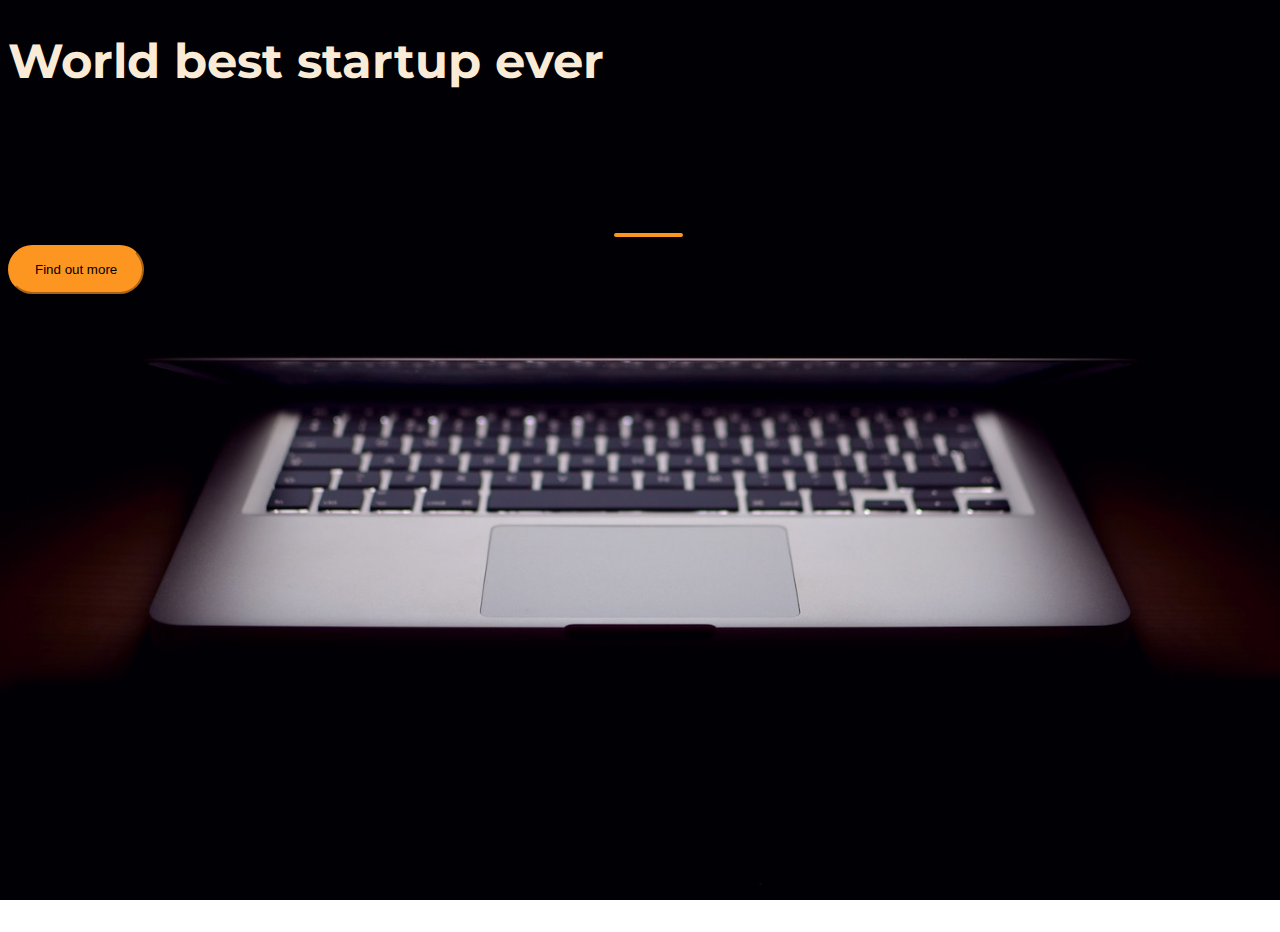
<file: WebDevelopment/bootstrap1/index.html>
<!doctype html>
<html lang="en">

<head>
    <title>Best startup</title>
    <!-- Required meta tags -->
    <meta charset="utf-8">
    <meta name="viewport" content="width=device-width, initial-scale=1, shrink-to-fit=no">
    <link href="https://fonts.googleapis.com/css?family=Montserrat" rel="stylesheet">
    <!-- Bootstrap CSS -->
    <link href="https://cdn.jsdelivr.net/npm/bootstrap@5.0.2/dist/css/bootstrap.min.css" rel="stylesheet"
        integrity="sha384-EVSTQN3/azprG1Anm3QDgpJLIm9Nao0Yz1ztcQTwFspd3yD65VohhpuuCOmLASjC" crossorigin="anonymous">
    <link rel="stylesheet" href="style.css">
</head>

<body>
  <div class="container d-flex align-items-center h-100">
    <div class="row">
      <h1 class="text-uppercase text-center col-12">World best startup ever</h1>
      <div class="buffer buffer-1 col-12"></div>
      <section class="text-center col-12">
        <center><hr></center>
        <a href="https://mailchi.mp/f5934e1a2993/thisdsjfsionfdisf">
          <button href="https://mailchi.mp/f5934e1a2993/thisdsjfsionfdisf" class="btn btn-primary btn-super">Find out more</button>
        </a>
      </section>
    </div>
  </div>
  
  <!-- Bootstrap JS -->
  <script src="https://cdn.jsdelivr.net/npm/@popperjs/core@2.9.2/dist/umd/popper.min.js"
      integrity="sha384-IQsoLXl5PILFhosVNubq5LC7Qb9DXgDA9i+tQ8Zj3iwWAwPtgFTxbJ8NT4GN1R8p" crossorigin="anonymous">
  </script>
  <script src="https://cdn.jsdelivr.net/npm/bootstrap@5.0.2/dist/js/bootstrap.min.js"
      integrity="sha384-cVKIPhGWiC2Al4u+LWgxfKTRIcfu0JTxR+EQDz/bgldoEyl4H0zUF0QKbrJ0EcQF" crossorigin="anonymous">
  </script>
</body>

</html>
</file>
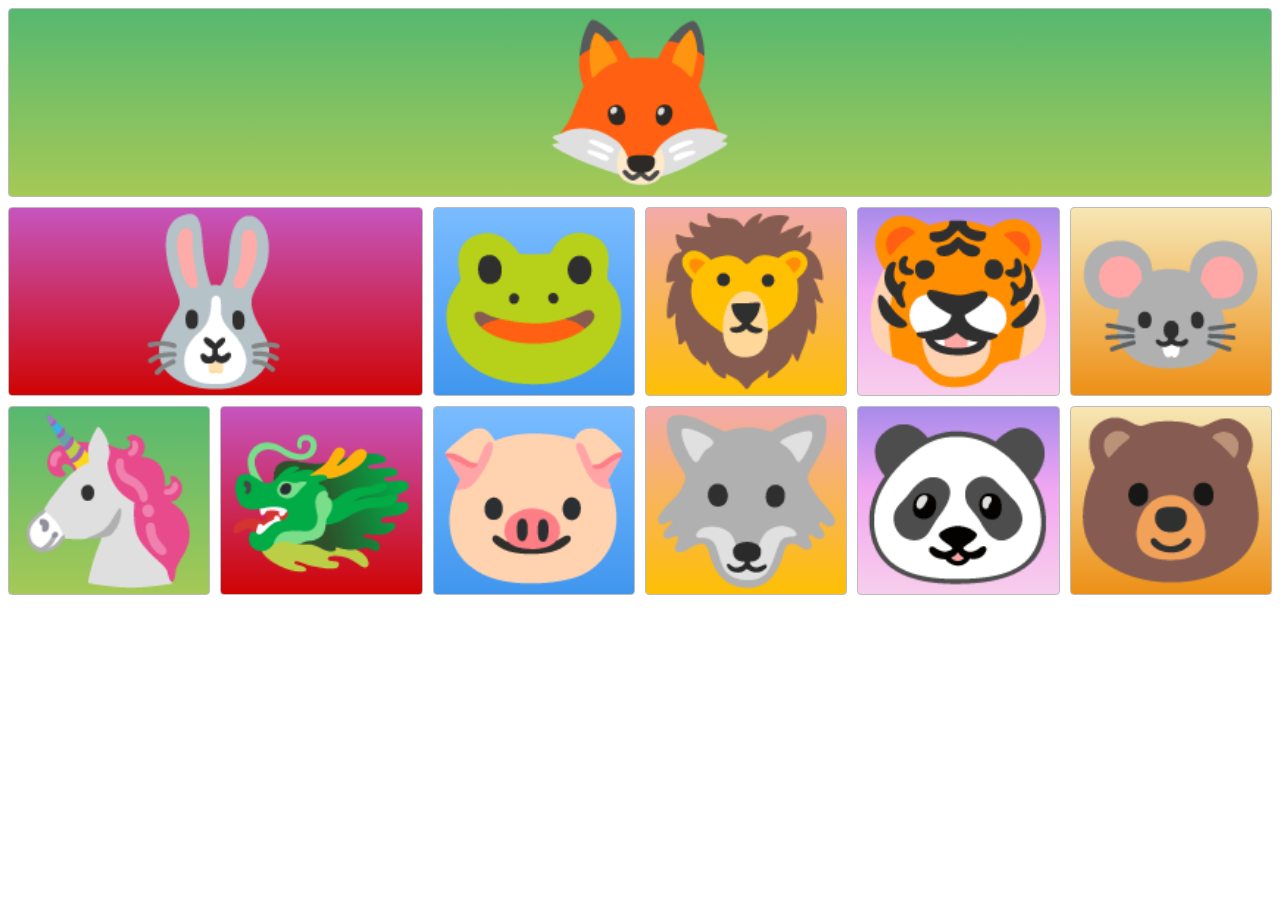
<file: WebDevelopment/css-grid/index.html>
<!DOCTYPE html>
<html>
<head>
  <!-- the below meta tag is default in most modern browsers. however if you have an
  older browser, the emojis may not show up properly. In which case you need this meta
  tag. Read more here: https://teamtreehouse.com/community/meta-charsetutf8-what-does-this-mean-or-what-does-it-do-i-deleted-it-from-the-code-and-nothing-changed -->
  <meta charset="utf-8" >  
  <title>Grid Master</title>
  <link rel="stylesheet" type="text/css" href="./style.css">
</head>
<body>
  <div class="container">
    <div class="zone green fox">🦊</div>
    <div class="zone red rabbit">🐰</div>
    <div class="zone blue">🐸</div>
    <div class="zone yellow">🦁</div>
    <div class="zone purple">🐯</div>
    <div class="zone brown">🐭</div>
    <div class="zone green">🦄</div>
    <div class="zone red">🐲</div>
    <div class="zone blue">🐷</div>
    <div class="zone yellow">🐺</div>
    <div class="zone purple">🐼</div>
    <div class="zone brown">🐻</div>
  </div>
</body>
</html>
</file>
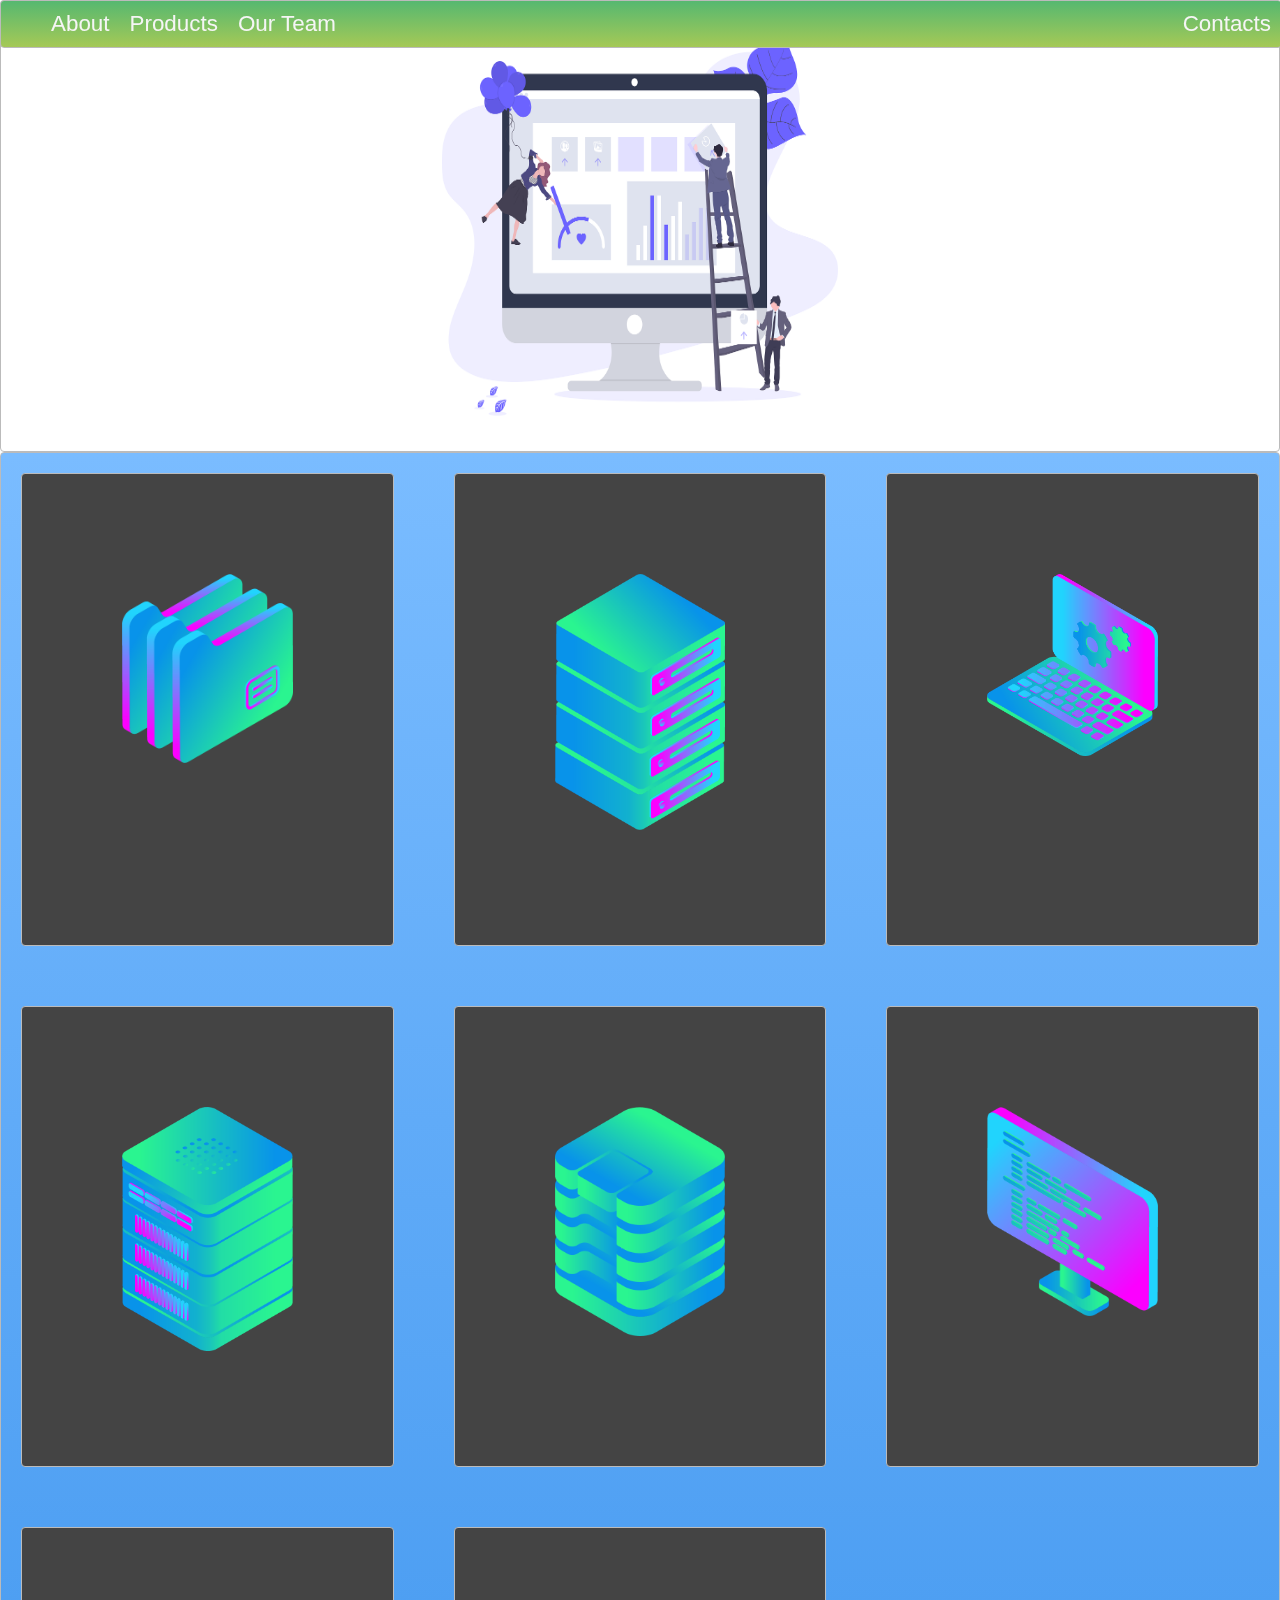
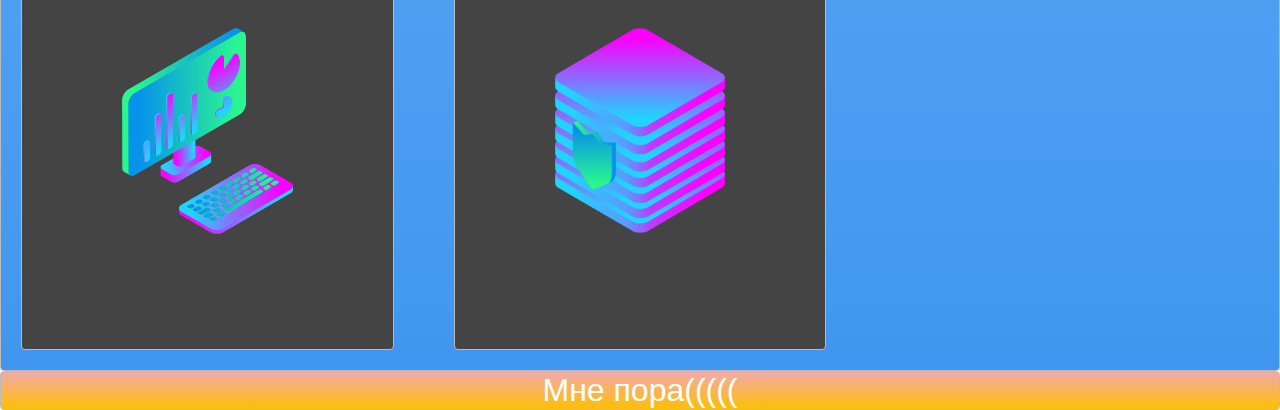
<file: WebDevelopment/grid-flex/index.html>
<!DOCTYPE html>
<html>
<head>
  <title>Layout Master</title>
  <link rel="stylesheet" type="text/css" href="./style.css">
</head>
<body>
  <nav class="zone green sticky">
    <ul class="main-nav">
      <li><a href="">About</a></li>
      <li><a href="">Products</a></li>
      <li><a href="">Our Team</a></li>
      <li class="push"><a href="">Contacts</a></li>
    </ul>
  </nav>
  <div class="container zone"><img class="cover" src="img/undraw.png"></div>
  <div class="grid-wrapper zone blue">
    <div class="box zone"><img src="./img/files_2.png"></div>
    <div class="box zone"><img src="./img/server_2_2.png"></div>
    <div class="box zone"><img src="./img/monitor_settings_2.png"></div>
    <div class="box zone"><img src="./img/server_3.png"></div>
    <div class="box zone"><img src="./img/data_storage_2_2.png"></div>
    <div class="box zone"><img src="./img/monitor_coding_2.png"></div>
    <div class="box zone"><img src="./img/desktop_analytics_2.png"></div>
    <div class="box zone"><img src="./img/server_safe_2.png"></div>
  </div>
  <footer class="zone yellow">Мне пора(((((</footer>
</body>
</html>
</file>
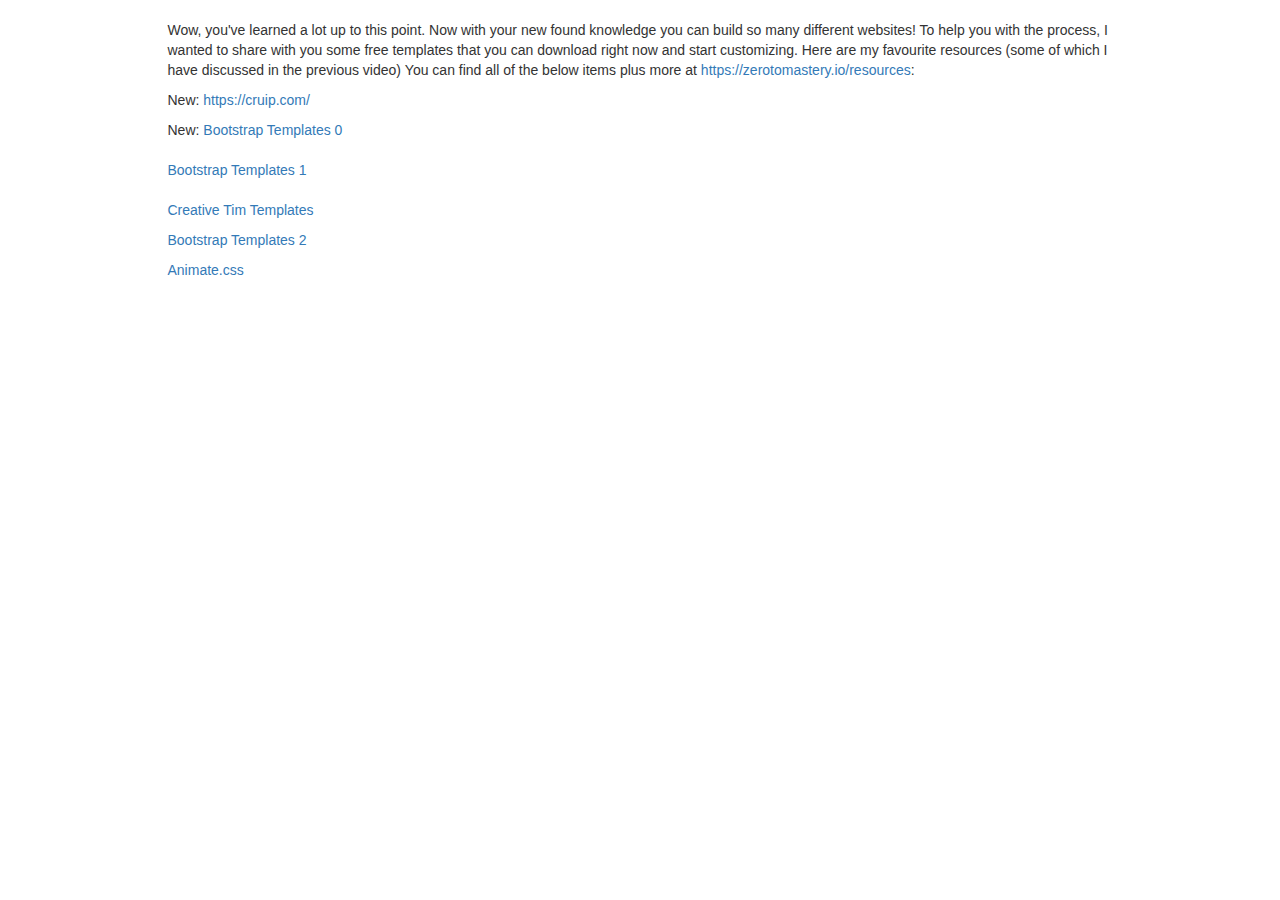
<file: WebDevelopment/080 Resources for FREE Templates.html>
<html>
                <head>
                <link href="https://maxcdn.bootstrapcdn.com/bootstrap/3.3.7/css/bootstrap.min.css" rel="stylesheet" integrity="sha384-BVYiiSIFeK1dGmJRAkycuHAHRg32OmUcww7on3RYdg4Va+PmSTsz/K68vbdEjh4u" crossorigin="anonymous">
                <title>080 Resources for FREE Templates</title>
                </head>
                <body>
                <div class="container">
                <div class="row">
                <div class="col-md-10 col-md-offset-1">
                    <p class="lead"><p>Wow, you've learned a lot up to this point.&nbsp;Now with your new found knowledge you can build so many different websites! To help you with the process, I wanted to share with you some free templates that you can download right now and start customizing. Here are my favourite resources (some of which I have discussed in the previous video)&nbsp;You can find all of the below items plus more at <a href="https://zerotomastery.io/resources" rel="noopener noreferrer" target="_blank">https://zerotomastery.io/resources</a>:</p><p>New: <a href="https://cruip.com/" rel="noopener noreferrer" target="_blank">https://cruip.com/</a></p><p>New: <a href="https://mdbootstrap.com/freebies/" rel="noopener noreferrer" target="_blank">Bootstrap Templates 0</a> <br><br><a href="http://mashup-template.com/templates.html" rel="noopener noreferrer" target="_blank">Bootstrap Templates 1</a><br><br><a href="https://www.creative-tim.com/bootstrap-themes/ui-kit?direction=asc&amp;sort=price" rel="noopener noreferrer" target="_blank">Creative Tim Templates</a><br></p><p><a href="https://startbootstrap.com/templates/" rel="noopener noreferrer" target="_blank">Bootstrap Templates 2</a></p><p><a href="https://daneden.github.io/animate.css/" rel="noopener noreferrer" target="_blank">Animate.css</a></p></p>
                </div>
                </div>
                </div>
                <script src="https://maxcdn.bootstrapcdn.com/bootstrap/3.3.7/js/bootstrap.min.js" integrity="sha384-Tc5IQib027qvyjSMfHjOMaLkfuWVxZxUPnCJA7l2mCWNIpG9mGCD8wGNIcPD7Txa" crossorigin="anonymous"></script>
                </body>
                </html>
</file>
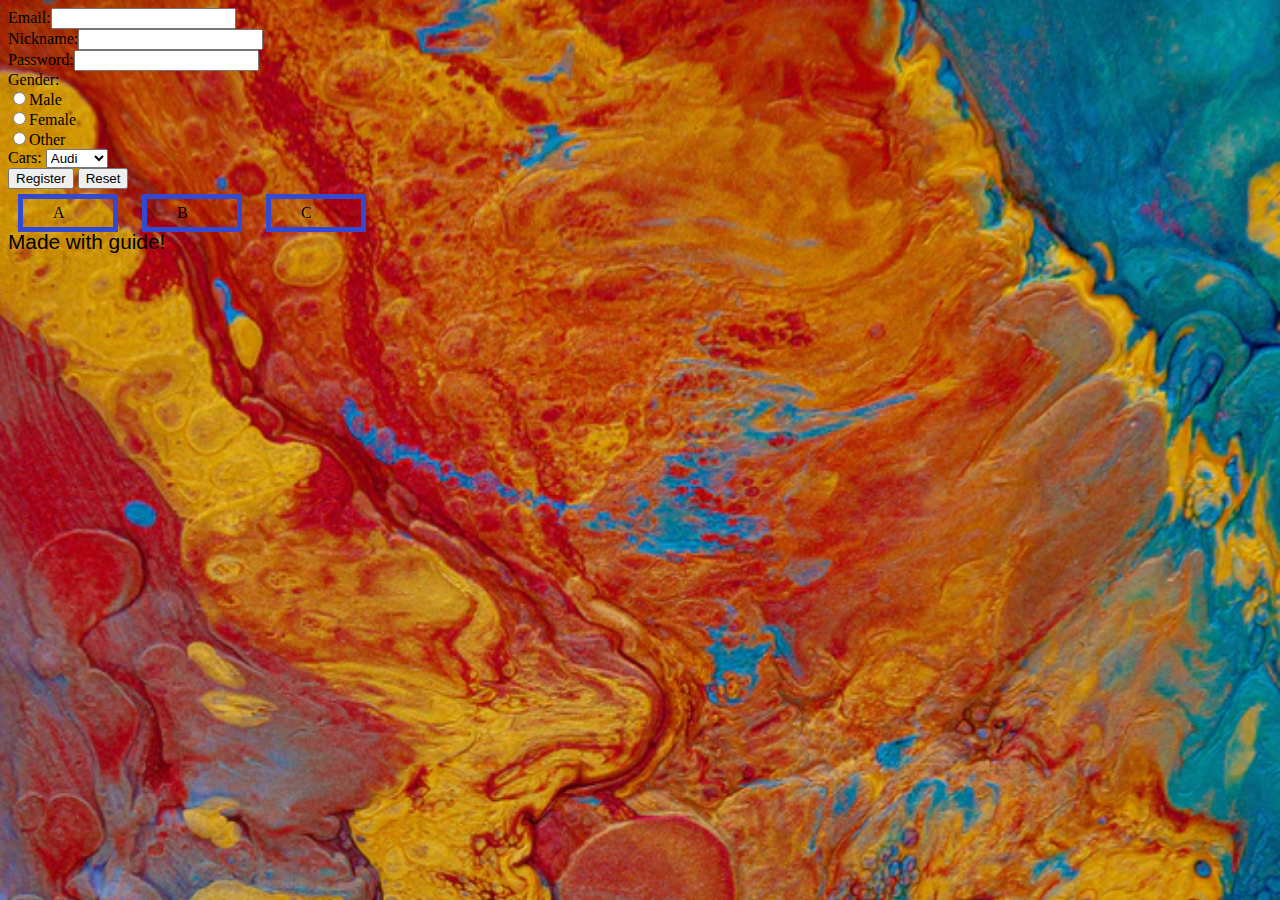
<file: WebDevelopment/1/register.html>
<!DOCTYPE html>
<html lang="en">
<head>
    <link type="text/css" rel="stylesheet" href="style.css">
    <meta charset="UTF-8">
    <meta http-equiv="X-UA-Compatible" content="IE=edge">
    <meta name="viewport" content="width=device-width, initial-scale=1.0">
    <title>Register</title>
</head>
<body>
    <div class="example"> <!--this is used to select and add style to entire boxes-->
        <form>
            <span calss="spanExample">Email:</span><input type="email" name="email" required><br>  <!--span is used to select and add style to lines-->
            Nickname:<input type="text" name="nick" required><br> 
            Password:<input type="password" minlength="8" name="password" required><br>
            Gender:<br>
            <input type="radio" name="gender" value="male">Male<br> 
            <input type="radio" name="gender" value="female">Female<br>   
            <input type="radio" name="gender" value="other">Other<br> 
            Cars:
            <select name="cars">                                                <!--this is selection bar-->
                <option value="Audi" name="audi">Audi</option>
                <option value="Toyota" name="toyota">Toyota</option>
            </select><br> 
            <input type="submit" value="Register">
            <input type="reset">
        </form>
    </div>
    <div class="box">A</div>
    <div class="box">B</div>
    <div class="box">C</div>
    <footer>Made with guide!</footer>
</body>
</html>
</file>
<file: WebDevelopment/bootstrap1/style.css>
body,html {
  width: 100%;
  height: 100%;
  font-family: 'Montserrat', sans-serif;
  background: url(header.jpg) no-repeat center center fixed; 
  -webkit-background-size: cover;
  -moz-background-size: cover;
  -o-background-size: cover;
  background-size: cover;
}

h1 {
  color: antiquewhite;
  font-size: 3rem;
  margin-bottom: 55px;
}
hr {
  color:rgb(253,150, 32);
  border-style: solid;
  border-width: 2px; 
  border-color: rgb(253,150, 32);
  max-width: 65px;
  border-radius: 300px;
  opacity: 100%;
  text-align: center;
}
.buffer-1 {
  height: 80px;
}
.btn {
  border-radius: 300px;
  font-weight: 400;
}

.btn-primary {
  background-color: rgb(253,150, 32);
  border-color: rgb(253,150, 32)
}
.btn-primary:hover {
  background-color: rgb(223, 122, 6);
  border-color: rgb(223, 122, 6)
}


.btn-super {
  padding: 15px 25px 15px 25px;
  max-width: 160px;
}
</file>
<file: WebDevelopment/css-grid/style.css>
.container {
    display: grid;
    grid-template-columns: repeat(auto-fill, minmax(200px, 1fr));
    grid-template-rows: 1fr;
    grid-gap: 10px;
}



.fox {
    grid-column-start: 1;  /*    or grid-column num/num   and all this is works with the rows too  */
    grid-column-end: -1;   /* -1 is end of viewport */
}


.rabbit {
    grid-column: span 2;   /*2 columns for this*/
}



.zone {
    cursor:pointer;
    text-align: center;
    font-size:10em;
    border-radius:4px;
    border:1px solid #bbb;
    transition: all 0.3s linear;
}

.zone:hover {
    -webkit-box-shadow:rgba(0,0,0,0.8) 0px 5px 15px, inset rgba(0,0,0,0.15) 0px -10px 20px;
    -moz-box-shadow:rgba(0,0,0,0.8) 0px 5px 15px, inset rgba(0,0,0,0.15) 0px -10px 20px;
    -o-box-shadow:rgba(0,0,0,0.8) 0px 5px 15px, inset rgba(0,0,0,0.15) 0px -10px 20px;
    box-shadow:rgba(0,0,0,0.8) 0px 5px 15px, inset rgba(0,0,0,0.15) 0px -10px 20px;
}



/*https://paulund.co.uk/how-to-create-shiny-css-buttons*/
/***********************************************************************
 *  Green Background
 **********************************************************************/
.green{
    background: #56B870; /* Old browsers */
    background: -moz-linear-gradient(top, #56B870 0%, #a5c956 100%); /* FF3.6+ */
    background: -webkit-gradient(linear, left top, left bottom, color-stop(0%,#56B870), color-stop(100%,#a5c956)); /* Chrome,Safari4+ */
    background: -webkit-linear-gradient(top, #56B870 0%,#a5c956 100%); /* Chrome10+,Safari5.1+ */
    background: -o-linear-gradient(top, #56B870 0%,#a5c956 100%); /* Opera 11.10+ */
    background: -ms-linear-gradient(top, #56B870 0%,#a5c956 100%); /* IE10+ */
    background: linear-gradient(top, #56B870 0%,#a5c956 100%); /* W3C */
}

/***********************************************************************
 *  Red Background
 **********************************************************************/
.red{
    background: #C655BE; /* Old browsers */
    background: -moz-linear-gradient(top, #C655BE 0%, #cf0404 100%); /* FF3.6+ */
    background: -webkit-gradient(linear, left top, left bottom, color-stop(0%,#C655BE), color-stop(100%,#cf0404)); /* Chrome,Safari4+ */
    background: -webkit-linear-gradient(top, #C655BE 0%,#cf0404 100%); /* Chrome10+,Safari5.1+ */
    background: -o-linear-gradient(top, #C655BE 0%,#cf0404 100%); /* Opera 11.10+ */
    background: -ms-linear-gradient(top, #C655BE 0%,#cf0404 100%); /* IE10+ */
    background: linear-gradient(top, #C655BE 0%,#cf0404 100%); /* W3C */
}

/***********************************************************************
 *  Yellow Background
 **********************************************************************/
.yellow{
    background: #F3AAAA; /* Old browsers */
    background: -moz-linear-gradient(top, #F3AAAA 0%, #febf04 100%); /* FF3.6+ */
    background: -webkit-gradient(linear, left top, left bottom, color-stop(0%,#F3AAAA), color-stop(100%,#febf04)); /* Chrome,Safari4+ */
    background: -webkit-linear-gradient(top, #F3AAAA 0%,#febf04 100%); /* Chrome10+,Safari5.1+ */
    background: -o-linear-gradient(top, #F3AAAA 0%,#febf04 100%); /* Opera 11.10+ */
    background: -ms-linear-gradient(top, #F3AAAA 0%,#febf04 100%); /* IE10+ */
    background: linear-gradient(top, #F3AAAA 0%,#febf04 100%); /* W3C */
}

/***********************************************************************
 *  Blue Background
 **********************************************************************/
.blue{
    background: #7abcff; /* Old browsers */
    background: -moz-linear-gradient(top, #7abcff 0%, #60abf8 44%, #4096ee 100%); /* FF3.6+ */
    background: -webkit-gradient(linear, left top, left bottom, color-stop(0%,#7abcff), color-stop(44%,#60abf8), color-stop(100%,#4096ee)); /* Chrome,Safari4+ */
    background: -webkit-linear-gradient(top, #7abcff 0%,#60abf8 44%,#4096ee 100%); /* Chrome10+,Safari5.1+ */
    background: -o-linear-gradient(top, #7abcff 0%,#60abf8 44%,#4096ee 100%); /* Opera 11.10+ */
    background: -ms-linear-gradient(top, #7abcff 0%,#60abf8 44%,#4096ee 100%); /* IE10+ */
    background: linear-gradient(top, #7abcff 0%,#60abf8 44%,#4096ee 100%); /* W3C */
}

/***********************************************************************
 *  Purple Background
 **********************************************************************/
.purple {
    background: #A88BEB; /* Old browsers */
    background: -moz-linear-gradient(top, #A88BEB 0%, #F1A7F1 44%, #F8CEEC 100%); /* FF3.6+ */
    background: -webkit-gradient(linear, left top, left bottom, color-stop(0%,#A88BEB), color-stop(44%,#F1A7F1), color-stop(100%,#F8CEEC)); /* Chrome,Safari4+ */
    background: -webkit-linear-gradient(top, #A88BEB 0%,#F1A7F1 44%,#F8CEEC 100%); /* Chrome10+,Safari5.1+ */
    background: -o-linear-gradient(top, #A88BEB 0%,#F1A7F1 44%,#F8CEEC 100%); /* Opera 11.10+ */
    background: -ms-linear-gradient(top, #A88BEB 0%,#F1A7F1 44%,#F8CEEC 100%); /* IE10+ */
    background: linear-gradient(top, #A88BEB 0%,#F1A7F1 44%,#F8CEEC 100%); /* W3C */
}

/***********************************************************************
 *  Brown Background
 **********************************************************************/
.brown {
    background: #f6e6b4; /* Old browsers */
    background: -moz-linear-gradient(top, #f6e6b4 0%, #ed9017 100%); /* FF3.6+ */
    background: -webkit-gradient(linear, left top, left bottom, color-stop(0%,#f6e6b4), color-stop(100%,#ed9017)); /* Chrome,Safari4+ */
    background: -webkit-linear-gradient(top, #f6e6b4 0%,#ed9017 100%); /* Chrome10+,Safari5.1+ */
    background: -o-linear-gradient(top, #f6e6b4 0%,#ed9017 100%); /* Opera 11.10+ */
    background: -ms-linear-gradient(top, #f6e6b4 0%,#ed9017 100%); /* IE10+ */
    background: linear-gradient(top, #f6e6b4 0%,#ed9017 100%); /* W3C */
    filter: progid:DXImageTransform.Microsoft.gradient( startColorstr='#f6e6b4', endColorstr='#ed9017',GradientType=0 ); /* IE6-9 */
}
</file>
<file: WebDevelopment/grid-flex/style.css>
body {
    margin: 0;
    font-family: Arial, Helvetica, sans-serif;
}
/*NAV*/
.sticky {
    position: fixed;
    top: 0;
    width: 100%;
}
.zone {
    cursor:pointer;
    color:#FFF;
    font-size:2em;
    border-radius:4px;
    border:1px solid #bbb;
    transition: all 0.3s linear;
}
.main-nav {
    display: flex;
    list-style: none;
    font-size: 0.7em;
    margin: 0;
}
@media screen and (max-width:600px){
    .main-nav {
        font-size: 0.5em;
        padding: 0;
    }
}
.push {
    margin-left: auto;
}

li {
    padding: 10px;
}

a{
    text-decoration:none;
    color: whitesmoke;
}


/*COVER*/

.container {
    display: flex;
    justify-content: center ;
    align-content: center ;
    height: 50vh;
}

.cover {
    width: 30rem;
}

/*PROJECT GRID*/

.grid-wrapper {
    display: grid;
    grid-gap: 20px;
    grid-template-columns: repeat(auto-fill, minmax(350px, 1fr));
}

.box > img {
    width: 100%;
}

.box {
    background-color: #444;
    padding: 100px;
    margin: 20px;
}
.box:hover {
    transform: rotate(-7deg);
}
/*FOOTER*/
footer {
    text-align: center;
}

.zone:hover {
    -webkit-box-shadow:rgba(0,0,0,0.8) 0px 5px 15px, inset rgba(0,0,0,0.15) 0px -10px 20px;
    -moz-box-shadow:rgba(0,0,0,0.8) 0px 5px 15px, inset rgba(0,0,0,0.15) 0px -10px 20px;
    -o-box-shadow:rgba(0,0,0,0.8) 0px 5px 15px, inset rgba(0,0,0,0.15) 0px -10px 20px;
    box-shadow:rgba(0,0,0,0.8) 0px 5px 15px, inset rgba(0,0,0,0.15) 0px -10px 20px;
}

/*https://paulund.co.uk/how-to-create-shiny-css-buttons*/
/***********************************************************************
 *  Green Background
 **********************************************************************/
.green{
    background: #56B870; /* Old browsers */
    background: -moz-linear-gradient(top, #56B870 0%, #a5c956 100%); /* FF3.6+ */
    background: -webkit-gradient(linear, left top, left bottom, color-stop(0%,#56B870), color-stop(100%,#a5c956)); /* Chrome,Safari4+ */
    background: -webkit-linear-gradient(top, #56B870 0%,#a5c956 100%); /* Chrome10+,Safari5.1+ */
    background: -o-linear-gradient(top, #56B870 0%,#a5c956 100%); /* Opera 11.10+ */
    background: -ms-linear-gradient(top, #56B870 0%,#a5c956 100%); /* IE10+ */
    background: linear-gradient(top, #56B870 0%,#a5c956 100%); /* W3C */
}

/***********************************************************************
 *  Red Background
 **********************************************************************/
.red{
    background: #C655BE; /* Old browsers */
    background: -moz-linear-gradient(top, #C655BE 0%, #cf0404 100%); /* FF3.6+ */
    background: -webkit-gradient(linear, left top, left bottom, color-stop(0%,#C655BE), color-stop(100%,#cf0404)); /* Chrome,Safari4+ */
    background: -webkit-linear-gradient(top, #C655BE 0%,#cf0404 100%); /* Chrome10+,Safari5.1+ */
    background: -o-linear-gradient(top, #C655BE 0%,#cf0404 100%); /* Opera 11.10+ */
    background: -ms-linear-gradient(top, #C655BE 0%,#cf0404 100%); /* IE10+ */
    background: linear-gradient(top, #C655BE 0%,#cf0404 100%); /* W3C */
}

/***********************************************************************
 *  Yellow Background
 **********************************************************************/
.yellow{
    background: #F3AAAA; /* Old browsers */
    background: -moz-linear-gradient(top, #F3AAAA 0%, #febf04 100%); /* FF3.6+ */
    background: -webkit-gradient(linear, left top, left bottom, color-stop(0%,#F3AAAA), color-stop(100%,#febf04)); /* Chrome,Safari4+ */
    background: -webkit-linear-gradient(top, #F3AAAA 0%,#febf04 100%); /* Chrome10+,Safari5.1+ */
    background: -o-linear-gradient(top, #F3AAAA 0%,#febf04 100%); /* Opera 11.10+ */
    background: -ms-linear-gradient(top, #F3AAAA 0%,#febf04 100%); /* IE10+ */
    background: linear-gradient(top, #F3AAAA 0%,#febf04 100%); /* W3C */
}

/***********************************************************************
 *  Blue Background
 **********************************************************************/
.blue{
    background: #7abcff; /* Old browsers */
    background: -moz-linear-gradient(top, #7abcff 0%, #60abf8 44%, #4096ee 100%); /* FF3.6+ */
    background: -webkit-gradient(linear, left top, left bottom, color-stop(0%,#7abcff), color-stop(44%,#60abf8), color-stop(100%,#4096ee)); /* Chrome,Safari4+ */
    background: -webkit-linear-gradient(top, #7abcff 0%,#60abf8 44%,#4096ee 100%); /* Chrome10+,Safari5.1+ */
    background: -o-linear-gradient(top, #7abcff 0%,#60abf8 44%,#4096ee 100%); /* Opera 11.10+ */
    background: -ms-linear-gradient(top, #7abcff 0%,#60abf8 44%,#4096ee 100%); /* IE10+ */
    background: linear-gradient(top, #7abcff 0%,#60abf8 44%,#4096ee 100%); /* W3C */
}
</file>
<file: WebDevelopment/1/style.css>
/* Selector {
    Properity: Value;
} */

body {
    background-image: url(background.webp);
    background-size: cover;
    background-blend-mode:multiply;
}
h1 {
    color: cyan; 
    text-align: center;
    border: 5px inset purple ;
}
li {
    display: block ;
}
.box {
    border: 5px solid rgba(52,73,211,1);
    display: inline-block;
    padding: 5px 30px 5px 30px;
    margin-top: 5px;
    margin-left: 10px;
    margin-right: 10px;
    width: 30px;
}
img {
    float: right;
}
footer {
    clear: both;
    font-size: 130%;
    font-family: 'Franklin Gothic Medium', 'Arial Narrow', Arial, sans-serif;
    line-height: 20px ;
}
</file>
